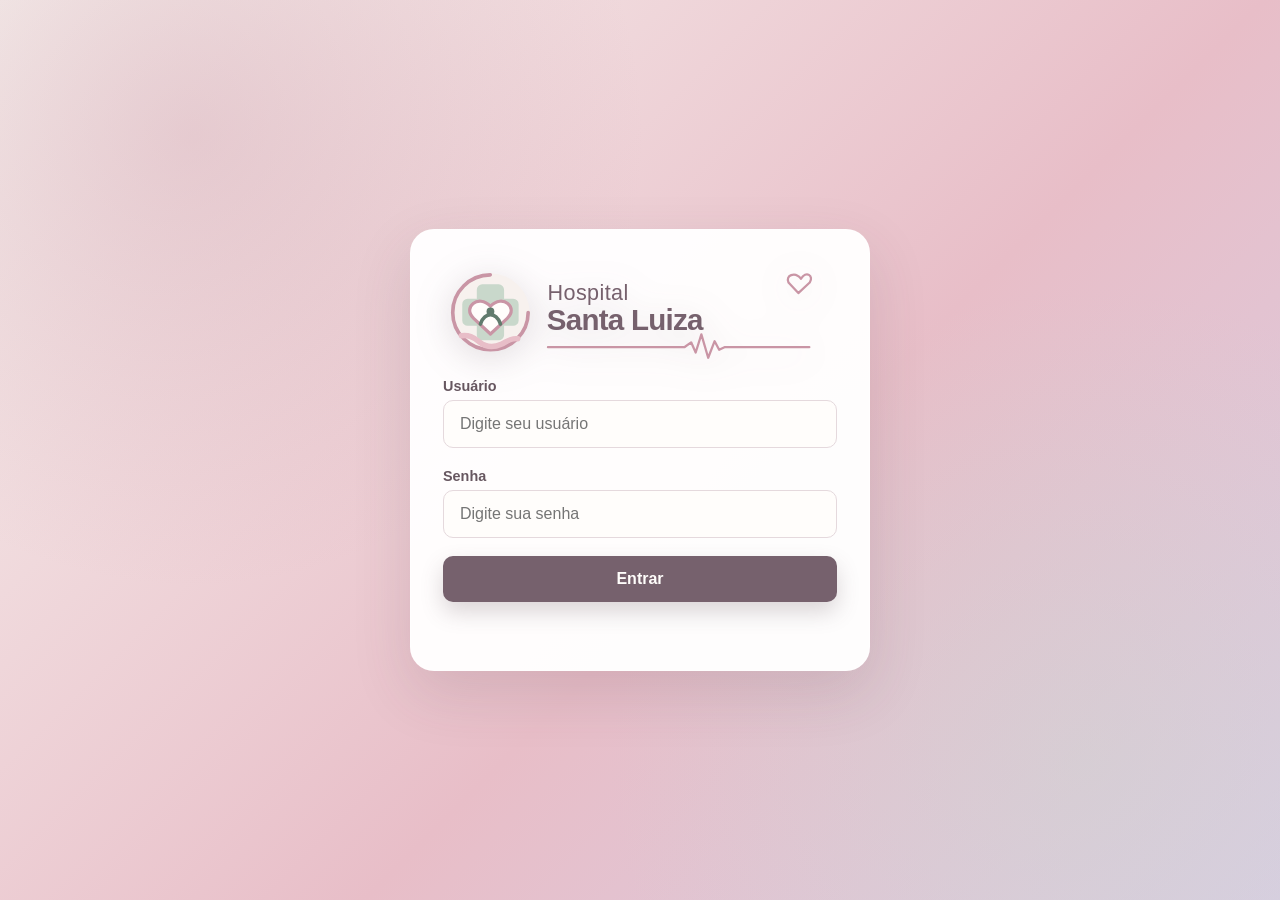
<file: frontend/index.html>
<!DOCTYPE html>
<html lang="pt-BR">
<head>
  <meta charset="UTF-8">
  <meta name="viewport" content="width=device-width, initial-scale=1.0">
  <title>Login - Sistema Hospitalar</title>
  <link rel="stylesheet" href="index.css">
  <link rel="stylesheet" href="theme.css">
</head>
<body class="login-page">
  <div class="container">
    <img src="brand-logo.svg" class="logo" alt="Hospital Santa Luiza">
    <h1 class="visually-hidden">Acesso ao sistema do Hospital Santa Luiza</h1>

    <form id="loginForm">
      <label for="usuario">Usuário</label>
      <input id="usuario" name="usuario" autocomplete="username" placeholder="Digite seu usuário" required>
      <label for="senha">Senha</label>
      <input id="senha" name="senha" type="password" autocomplete="current-password" placeholder="Digite sua senha" required>
      <button type="submit">Entrar</button>
      <p id="loginStatus" role="status" aria-live="polite"></p>
    </form>
  </div>

  <script>
    document.getElementById("loginForm").addEventListener("submit", async event => {
      event.preventDefault();
      const status = document.getElementById("loginStatus");
      const button = event.currentTarget.querySelector("button");
      button.disabled = true;
      status.textContent = "Verificando acesso...";
      try {
        const response = await fetch("/login", {
          method: "POST",
          headers: { "Content-Type": "application/json" },
          body: JSON.stringify({
            usuario: document.getElementById("usuario").value.trim(),
            senha: document.getElementById("senha").value
          })
        });
        const data = await response.json();
        if (!response.ok) throw new Error(data.erro || "Login inválido");
        localStorage.setItem("hospitalar_user", JSON.stringify({
          usuario: data.usuario,
          nome: data.usuario,
          tipo: data.tipo
        }));
        const destinations = {
          triagem: "triagem.html",
          medico: "medico.html",
          atendimento: "atendimento.html"
        };
        if (!destinations[data.tipo]) throw new Error("Tipo de usuário não reconhecido.");
        window.location.href = destinations[data.tipo];
      } catch (error) {
        status.textContent = error.message || "Erro ao fazer login.";
      } finally {
        button.disabled = false;
      }
    });

    window.addEventListener("keydown", function (e) {
      if (e.ctrlKey && e.altKey && (e.key === "a" || e.key === "A")) {
        window.location.href = "adimin.html";
      }
    });
  </script>
</body>
</html>
</file>
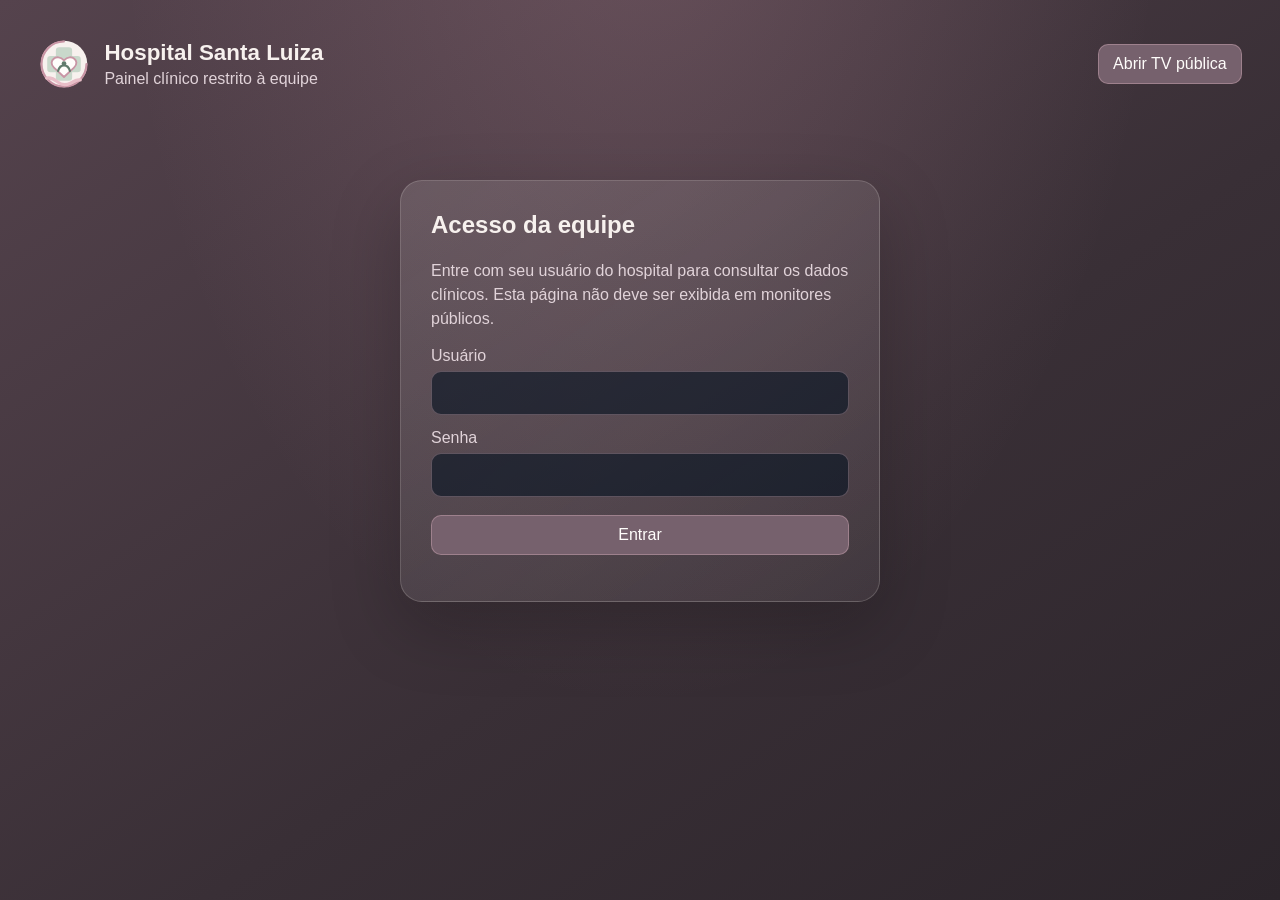
<file: frontend/tv-equipe.html>
<!DOCTYPE html>
<html lang="pt-BR">
<head>
  <meta charset="UTF-8">
  <meta name="viewport" content="width=device-width, initial-scale=1.0">
  <meta name="theme-color" content="#392f36">
  <title>Painel clínico da equipe | Hospital Santa Luiza</title>
  <link rel="stylesheet" href="theme.css">
  <style>
    :root {
      color-scheme: dark;
      font-family: "Segoe UI", Tahoma, sans-serif;
      background: #071a30;
      color: #f8fbff;
    }

    * { box-sizing: border-box; }
    [hidden] { display: none !important; }

    body {
      min-width: 320px;
      min-height: 100vh;
      margin: 0;
      padding: clamp(18px, 3vw, 42px);
      background:
        radial-gradient(ellipse at 50% -20%, rgba(37, 99, 235, .35), transparent 58%),
        linear-gradient(145deg, #0c2543, #071a30 58%, #061426);
    }

    .screen { width: min(100%, 1500px); margin: 0 auto; }
    .topbar, .brand, .top-actions, .call-heading, .patient-meta, .risk-row {
      display: flex;
      align-items: center;
    }
    .topbar { justify-content: space-between; gap: 20px; margin-bottom: 28px; }
    .brand { gap: 14px; }
    .brand img { width: 52px; }
    .brand-name { margin: 0; font-size: 1.4rem; font-weight: 750; }
    .brand-caption { margin: 4px 0 0; color: #a9bfd9; }
    .top-actions { gap: 12px; }
    .top-actions a, button {
      border: 1px solid rgba(190, 215, 245, .2);
      border-radius: 10px;
      padding: 10px 14px;
      color: #f8fbff;
      background: rgba(255, 255, 255, .08);
      font: inherit;
      text-decoration: none;
      cursor: pointer;
    }
    button:hover, .top-actions a:hover { background: rgba(255, 255, 255, .15); }
    .panel {
      border: 1px solid rgba(190, 215, 245, .15);
      border-radius: 22px;
      background: linear-gradient(145deg, rgba(255, 255, 255, .1), rgba(255, 255, 255, .045));
      box-shadow: 0 24px 70px rgba(0, 0, 0, .22);
    }
    .login-panel { max-width: 480px; margin: 10vh auto; padding: 30px; }
    h1, h2, h3, p { overflow-wrap: anywhere; }
    .login-panel h1 { margin-top: 0; }
    .login-panel label { display: block; margin: 14px 0 6px; color: #c6d6e9; }
    .login-panel input {
      width: 100%;
      border: 1px solid rgba(190, 215, 245, .25);
      border-radius: 10px;
      padding: 12px;
      color: #fff;
      background: rgba(4, 17, 32, .6);
      font: inherit;
    }
    .login-panel button { width: 100%; margin-top: 18px; background: #155e9b; }
    .notice, .status { color: #a9bfd9; }
    .notice { line-height: 1.5; }
    .error { color: #fda4af; }
    .layout { display: grid; grid-template-columns: minmax(0, 1.25fr) minmax(300px, .75fr); gap: 22px; }
    .current, .history { padding: clamp(20px, 3vw, 34px); }
    .call-heading { justify-content: space-between; gap: 12px; flex-wrap: wrap; }
    .call-heading h1 { margin: 0; font-size: clamp(1.5rem, 3vw, 2.4rem); }
    .ticket { color: #7dd3fc; font-size: 1.4rem; font-weight: 800; }
    .location { margin: 8px 0 20px; color: #a9bfd9; }
    .patient-name { margin: 14px 0; color: #dbeafe; font-size: clamp(1.7rem, 4vw, 3rem); }
    .patient-meta { gap: 10px 20px; flex-wrap: wrap; color: #c6d6e9; }
    .risk-row { gap: 10px; margin: 22px 0; }
    .risk { border-radius: 999px; padding: 7px 12px; font-weight: 800; text-transform: uppercase; }
    .risk.vermelho { color: #fee2e2; background: #b91c1c; }
    .risk.amarelo { color: #422006; background: #facc15; }
    .risk.verde { color: #052e16; background: #4ade80; }
    .risk.unknown { color: #e2e8f0; background: #475569; }
    .section-title { margin: 24px 0 12px; font-size: 1rem; color: #a9bfd9; text-transform: uppercase; letter-spacing: .08em; }
    .clinical-grid { display: grid; grid-template-columns: repeat(2, minmax(0, 1fr)); gap: 12px; }
    .clinical-item, .history-entry {
      border: 1px solid rgba(190, 215, 245, .12);
      border-radius: 14px;
      padding: 14px;
      background: rgba(255, 255, 255, .055);
    }
    .clinical-item strong, .clinical-item span { display: block; }
    .clinical-item strong { margin-bottom: 6px; color: #a9bfd9; font-size: .85rem; }
    #history-list { display: grid; gap: 12px; padding: 0; list-style: none; }
    .history-entry h3 { margin: 0 0 6px; font-size: 1rem; }
    .history-entry p { margin: 5px 0; color: #c6d6e9; }
    .history-entry .risk { display: inline-block; padding: 4px 8px; font-size: .78rem; }
    .empty { color: #a9bfd9; }
    @media (max-width: 850px) {
      .layout { grid-template-columns: 1fr; }
    }
    @media (max-width: 520px) {
      .topbar { align-items: flex-start; }
      .brand img { width: 40px; }
      .top-actions { flex-direction: column; align-items: flex-end; }
      .clinical-grid { grid-template-columns: 1fr; }
      .login-panel { margin-top: 4vh; padding: 22px; }
    }
  </style>
</head>
<body class="tv-page">
  <main class="screen">
    <header class="topbar">
      <div class="brand">
        <img src="brand-mark.svg" alt="">
        <div>
          <p class="brand-name">Hospital Santa Luiza</p>
          <p class="brand-caption">Painel clínico restrito à equipe</p>
        </div>
      </div>
      <nav class="top-actions" aria-label="Ações">
        <a href="tv.html" target="_blank" rel="noopener noreferrer">Abrir TV pública</a>
        <button id="logout" type="button" hidden>Sair do painel</button>
      </nav>
    </header>

    <section class="panel login-panel" id="login-panel">
      <h1>Acesso da equipe</h1>
      <p class="notice">Entre com seu usuário do hospital para consultar os dados clínicos. Esta página não deve ser exibida em monitores públicos.</p>
      <form id="login-form">
        <label for="usuario">Usuário</label>
        <input id="usuario" name="usuario" autocomplete="username" required>
        <label for="senha">Senha</label>
        <input id="senha" name="senha" type="password" autocomplete="current-password" required>
        <button id="login-button" type="submit">Entrar</button>
        <p id="login-status" class="status" role="status" aria-live="polite"></p>
      </form>
    </section>

    <section id="clinical-panel" hidden>
      <p id="panel-status" class="status" role="status" aria-live="polite">Carregando chamadas...</p>
      <div class="layout">
        <article class="panel current" id="current-call"></article>
        <aside class="panel history">
          <h2>Pacientes chamados anteriormente</h2>
          <p class="status">Histórico recente com informações de triagem disponíveis.</p>
          <ul id="history-list"></ul>
        </aside>
      </div>
    </section>
  </main>

  <script>
    const loginForm = document.getElementById("login-form");
    const loginPanel = document.getElementById("login-panel");
    const clinicalPanel = document.getElementById("clinical-panel");
    const loginStatus = document.getElementById("login-status");
    const panelStatus = document.getElementById("panel-status");
    const currentCall = document.getElementById("current-call");
    const historyList = document.getElementById("history-list");
    const logoutButton = document.getElementById("logout");
    let credentials = null;
    let refreshTimer = null;

    function addText(parent, tag, text, className) {
      const element = document.createElement(tag);
      element.textContent = text;
      if (className) element.className = className;
      parent.appendChild(element);
      return element;
    }

    function displayDate(value) {
      if (!value) return "Data não informada";
      const date = new Date(value);
      return Number.isNaN(date.getTime()) ? "Data não informada" : date.toLocaleString("pt-BR");
    }

    function displayRisk(value) {
      const risk = String(value || "").toLowerCase();
      return ["verde", "amarelo", "vermelho"].includes(risk) ? risk : "";
    }

    function renderClinicalInfo(parent, triagem) {
      const risk = displayRisk(triagem?.risco);
      const row = document.createElement("div");
      row.className = "risk-row";
      addText(row, "strong", "Classificação da pulseira:");
      addText(row, "span", risk || "Não classificada", `risk ${risk || "unknown"}`);
      parent.appendChild(row);

      const grid = document.createElement("div");
      grid.className = "clinical-grid";
      [
        ["Sintomas", triagem?.sintoma || triagem?.sintomas || "Não informado"],
        ["Temperatura", triagem?.temperatura != null ? `${triagem.temperatura} °C` : "Não informada"],
        ["Alergias", triagem?.alergia || "Não informadas"],
        ["Observações", triagem?.observacao || "Nenhuma"]
      ].forEach(([label, value]) => {
        const item = document.createElement("div");
        item.className = "clinical-item";
        addText(item, "strong", label);
        addText(item, "span", String(value));
        grid.appendChild(item);
      });
      parent.appendChild(grid);
    }

    function renderCurrent(call) {
      currentCall.replaceChildren();
      if (!call) {
        addText(currentCall, "h1", "Aguardando próxima chamada");
        addText(currentCall, "p", "As informações do paciente aparecerão aqui quando houver uma chamada.");
        return;
      }

      const heading = document.createElement("div");
      heading.className = "call-heading";
      addText(heading, "h1", call.paciente || "Paciente");
      addText(heading, "span", call.senha ? `Senha ${call.senha}` : "Chamada", "ticket");
      currentCall.appendChild(heading);
      addText(currentCall, "p", `${call.localTipo || "Guichê"} ${call.localNumero || "--"} · ${displayDate(call.createdAt)}`, "location");

      const meta = document.createElement("div");
      meta.className = "patient-meta";
      addText(meta, "span", `CPF: ${call.dadosPaciente?.cpf || "Não informado"}`);
      addText(meta, "span", `Atendimento: ${call.dadosPaciente?.tipo || "Não informado"}`);
      currentCall.appendChild(meta);

      addText(currentCall, "h2", "Triagem mais recente", "section-title");
      if (call.triagens?.length) {
        renderClinicalInfo(currentCall, call.triagens[0]);
        if (call.triagens.length > 1) {
          addText(currentCall, "h2", "Triagens anteriores deste paciente", "section-title");
          call.triagens.slice(1).forEach(triagem => renderHistoryEntry(currentCall, call, triagem));
        }
      } else {
        addText(currentCall, "p", "Ainda não há triagem registrada para esta chamada.", "empty");
      }
    }

    function renderHistoryEntry(parent, call, triagem) {
      const entry = document.createElement("li");
      entry.className = "history-entry";
      addText(entry, "h3", call.paciente || "Paciente");
      addText(entry, "p", `Senha ${call.senha || "--"} · ${call.localTipo || "Guichê"} ${call.localNumero || "--"}`);
      addText(entry, "p", `Sintomas: ${triagem?.sintoma || triagem?.sintomas || "Não informados"}`);
      const risk = displayRisk(triagem?.risco);
      addText(entry, "span", risk || "Não classificada", `risk ${risk || "unknown"}`);
      addText(entry, "p", displayDate(triagem?.createdAt));
      parent.appendChild(entry);
    }

    function renderHistory(calls) {
      historyList.replaceChildren();
      const entries = Array.isArray(calls) ? calls : [];
      if (!entries.length) {
        addText(historyList, "li", "Nenhuma chamada anterior.", "empty");
        return;
      }

      entries.forEach(call => {
        if (call.triagens?.length) {
          call.triagens.forEach(triagem => renderHistoryEntry(historyList, call, triagem));
        } else {
          const entry = document.createElement("li");
          entry.className = "history-entry";
          addText(entry, "h3", call.paciente || "Paciente");
          addText(entry, "p", `Senha ${call.senha || "--"} · ${call.localTipo || "Guichê"} ${call.localNumero || "--"}`);
          addText(entry, "p", "Sem triagem registrada.");
          historyList.appendChild(entry);
        }
      });
    }

    async function refresh() {
      if (!credentials) return;
      try {
        const response = await fetch("/tv/equipe", {
          method: "POST",
          headers: { "Content-Type": "application/json" },
          cache: "no-store",
          body: JSON.stringify(credentials)
        });
        const data = await response.json();
        if (response.status === 401) {
          logout();
          loginStatus.textContent = data.erro || "Sessão encerrada. Entre novamente.";
          loginStatus.className = "error";
          return;
        }
        if (!response.ok) throw new Error(data.erro || "Não foi possível carregar o painel clínico.");
        renderCurrent(data.chamada);
        renderHistory(data.historico);
        panelStatus.textContent = `Atualizado às ${new Date().toLocaleTimeString("pt-BR")}`;
        panelStatus.className = "status";
      } catch (error) {
        panelStatus.textContent = error.message || "Erro ao carregar os dados clínicos.";
        panelStatus.className = "status error";
      }
    }

    function logout() {
      credentials = null;
      if (refreshTimer) clearInterval(refreshTimer);
      refreshTimer = null;
      clinicalPanel.hidden = true;
      loginPanel.hidden = false;
      logoutButton.hidden = true;
      loginForm.reset();
    }

    loginForm.addEventListener("submit", async event => {
      event.preventDefault();
      const button = document.getElementById("login-button");
      button.disabled = true;
      loginStatus.textContent = "Verificando acesso...";
      loginStatus.className = "status";
      credentials = {
        usuario: document.getElementById("usuario").value.trim(),
        senha: document.getElementById("senha").value
      };
      try {
        const response = await fetch("/tv/equipe", {
          method: "POST",
          headers: { "Content-Type": "application/json" },
          cache: "no-store",
          body: JSON.stringify(credentials)
        });
        const data = await response.json();
        if (!response.ok) throw new Error(data.erro || "Não foi possível validar o acesso.");
        loginStatus.textContent = "";
        loginPanel.hidden = true;
        clinicalPanel.hidden = false;
        logoutButton.hidden = false;
        renderCurrent(data.chamada);
        renderHistory(data.historico);
        panelStatus.textContent = "Painel clínico conectado.";
        refreshTimer = setInterval(refresh, 5000);
      } catch (error) {
        credentials = null;
        loginStatus.textContent = error.message || "Erro ao entrar no painel.";
        loginStatus.className = "error";
      } finally {
        button.disabled = false;
      }
    });

    logoutButton.addEventListener("click", logout);
  </script>
</body>
</html>
</file>
<file: frontend/index.css>
* {
    box-sizing: border-box;
    margin: 0;
    padding: 0;
    font-family: "Segoe UI", Tahoma, Geneva, Verdana, sans-serif;
}

body {
    min-height: 100vh;
    display: flex;
    align-items: center;
    justify-content: center;
    background:
        radial-gradient(circle at 15% 15%, rgba(201, 149, 165, 0.32), transparent 34%),
        radial-gradient(circle at 85% 85%, rgba(201, 216, 203, 0.36), transparent 36%),
        linear-gradient(135deg, #f7f1ee 0%, #e8bec8 58%, #d9cde3 100%);
    padding: 24px;
}

.container {
    width: min(100%, 460px);
    background: rgba(255, 255, 255, 0.96);
    border-radius: 24px;
    padding: 36px 32px;
    box-shadow: 0 22px 60px rgba(76, 57, 68, 0.14);
    border: 1px solid rgba(255, 255, 255, 0.5);
    animation: fadeUp 0.6s ease;
}

.logo {
    width: min(100%, 410px);
    display: block;
    margin: 0 auto 18px;
    filter: drop-shadow(0 6px 18px rgba(91, 71, 81, 0.18));
}

.visually-hidden {
    position: absolute;
    width: 1px;
    height: 1px;
    padding: 0;
    margin: -1px;
    overflow: hidden;
    clip: rect(0, 0, 0, 0);
    white-space: nowrap;
    border: 0;
}

h2 {
    text-align: center;
    color: #4b3b44;
    font-size: clamp(1.8rem, 2vw, 2.3rem);
    margin-bottom: 24px;
    font-weight: 700;
}

label {
    display: block;
    margin: 12px 0 6px;
    color: #425466;
    font-size: 0.9rem;
    font-weight: 600;
}

input {
    width: 100%;
    padding: 14px 16px;
    margin: 0 0 8px;
    border: 1px solid #e5d9dd;
    border-radius: 12px;
    font-size: 1rem;
    background: #fffdfb;
    transition: all 0.2s ease;
}

input:focus {
    outline: none;
    border-color: #9a6f7e;
    background: #fff;
    box-shadow: 0 0 0 4px rgba(154, 111, 126, 0.14);
}

button {
    width: 100%;
    padding: 14px 18px;
    border: none;
    border-radius: 12px;
    background: linear-gradient(135deg, #8b6875, #6d5360);
    color: #fff;
    font-size: 1rem;
    font-weight: 600;
    cursor: pointer;
    transition: transform 0.2s ease, box-shadow 0.2s ease;
    margin-top: 10px;
    box-shadow: 0 10px 22px rgba(91, 71, 81, 0.22);
}

#loginStatus {
    min-height: 1.4em;
    margin: 12px 0 0;
    color: #922f2b;
    font-size: 0.9rem;
    text-align: center;
}

button:hover {
    transform: translateY(-1px);
    box-shadow: 0 14px 28px rgba(91, 71, 81, 0.28);
}

@keyframes fadeUp {
    from {
        opacity: 0;
        transform: translateY(18px);
    }
    to {
        opacity: 1;
        transform: translateY(0);
    }
}

@media (max-width: 480px) {
    .container {
        padding: 24px 20px;
    }
}
</file>
<file: frontend/theme.css>
:root {
  --brand-navy: #4b3b44;
  --brand-blue: #9a6f7e;
  --brand-blue-dark: #76515f;
  --brand-teal: #617b6d;
  --brand-green: #617b6d;
  --brand-ink: #4b3b44;
  --brand-muted: #766b71;
  --brand-line: #e5d9dd;
  --brand-surface: #fffdfb;
  --brand-canvas: #f7f1ee;
  --rose-blush: #e8bec8;
  --rose-antique: #c995a5;
  --lavender: #d9cde3;
  --sage: #c9d8cb;
  --off-white: #f7f1ee;
  --dark-mauve: #76616d;
}

body:not(.tv-page) {
  color: var(--brand-ink);
  font-family: "Segoe UI", Tahoma, Geneva, Verdana, sans-serif;
}

body:not(.tv-page):not(.login-page) {
  background:
    radial-gradient(ellipse at 12% 0%, rgba(232, 190, 200, 0.26), transparent 34rem),
    radial-gradient(ellipse at 92% 8%, rgba(201, 216, 203, 0.28), transparent 30rem),
    var(--brand-canvas);
}

body:not(.tv-page) input,
body:not(.tv-page) select,
body:not(.tv-page) textarea {
  font: inherit;
  border-color: var(--brand-line);
  border-radius: 10px;
  color: var(--brand-ink);
  background-color: #fffdfb;
}

body:not(.tv-page) input:focus,
body:not(.tv-page) select:focus,
body:not(.tv-page) textarea:focus {
  border-color: var(--brand-blue);
  box-shadow: 0 0 0 3px rgba(154, 111, 126, 0.16);
}

body:not(.tv-page) h1,
body:not(.tv-page) h2,
body:not(.tv-page) h3 {
  color: var(--brand-navy);
}

body:not(.tv-page) .eyebrow {
  color: var(--brand-teal);
}

body:not(.tv-page) .panel,
body:not(.tv-page) .card,
body:not(.tv-page) .queue-panel,
body:not(.tv-page) .consult-panel,
body:not(.tv-page) .tv-panel,
body:not(.tv-page) .registration-panel,
body:not(.tv-page) .form-panel,
body:not(.tv-page) .table-panel,
body:not(.tv-page) .summary-card,
body:not(.tv-page) .stat-card {
  border-color: var(--brand-line);
  border-radius: 16px;
  background-color: var(--brand-surface);
  box-shadow: 0 10px 28px rgba(76, 57, 68, 0.07);
}

body:not(.tv-page) .page-header {
  border-color: var(--brand-line);
}

body:not(.tv-page) .brand small,
body:not(.tv-page) .intro-copy,
body:not(.tv-page) .page-description,
body:not(.tv-page) .section-heading p:not(.eyebrow),
body:not(.tv-page) .panel-header p,
body:not(.tv-page) .form-status,
body:not(.tv-page) .updated-at,
body:not(.tv-page) .stat-label,
body:not(.tv-page) .risk-item,
body:not(.tv-page) .empty-state,
body:not(.tv-page) .patient-card p,
body:not(.tv-page) .prescription-card time,
body:not(.tv-page) .triage-details p {
  color: var(--brand-muted);
}

body:not(.tv-page) .brand strong,
body:not(.tv-page) .section-heading h2,
body:not(.tv-page) .panel-header h2,
body:not(.tv-page) .list-toolbar h2 {
  color: var(--brand-navy);
}

body:not(.tv-page) label,
body:not(.tv-page) th,
body:not(.tv-page) td {
  color: #675760;
}

body:not(.tv-page) .summary-card strong,
body:not(.tv-page) .prescription-card strong,
body:not(.tv-page) .prescription-medication,
body:not(.tv-page) .risk-item b {
  color: #76515f;
}

body:not(.tv-page) .page-nav a,
body:not(.tv-page) .module-nav a {
  color: #675760;
}

body:not(.tv-page) .page-nav a:hover,
body:not(.tv-page) .module-nav a:hover {
  color: var(--brand-blue-dark);
  background: rgba(232, 190, 200, 0.32);
}

body:not(.tv-page) button:not(.ghost-btn):not(.tab-btn):not(.chip):not(.btn-danger-sm):not(.btn-secondary):not(.secondary-button):not(.btn-sm):not(.btn-full) {
  border-radius: 10px;
  background: var(--dark-mauve);
  color: #fffdfb;
}

body:not(.tv-page) .primary-button,
body:not(.tv-page) .tv-button,
body:not(.tv-page) .save-button,
body:not(.tv-page) .select-button,
body:not(.tv-page) .user-form button,
body:not(.tv-page) .btn-purple,
body:not(.tv-page) .btn-success,
body:not(.tv-page) .btn-full,
body:not(.tv-page) .btn-sm:not(.btn-secondary):not(.btn-danger-sm),
body:not(.tv-page) .call-button,
body:not(.tv-page) .finish-button,
body:not(.tv-page) .btn-abrir-tv {
  border-color: transparent;
  background: var(--dark-mauve);
  color: #fffdfb;
}

body:not(.tv-page) .primary-button:hover,
body:not(.tv-page) .tv-button:hover,
body:not(.tv-page) .save-button:hover,
body:not(.tv-page) .select-button:hover,
body:not(.tv-page) .user-form button:hover,
body:not(.tv-page) .btn-purple:hover,
body:not(.tv-page) .btn-success:hover,
body:not(.tv-page) .btn-full:hover,
body:not(.tv-page) .btn-sm:not(.btn-secondary):not(.btn-danger-sm):hover,
body:not(.tv-page) .call-button:hover,
body:not(.tv-page) .finish-button:hover,
body:not(.tv-page) .btn-abrir-tv:hover {
  background: #5d4a55;
}

body:not(.tv-page) .secondary-button,
body:not(.tv-page) .btn-secondary,
body:not(.tv-page) .ghost-btn {
  border-color: #e3d3d9;
  background: #f3e7ea;
  color: #5b4751;
}

body:not(.tv-page) .side-nav a:hover,
body:not(.tv-page) .side-nav a.active {
  background: rgba(255, 253, 251, 0.14);
}

body:not(.tv-page) .sidebar {
  background: #5b4751;
}

body:not(.tv-page) .brand-box strong {
  color: #fffdfb;
}

body:not(.tv-page) .brand-box small {
  color: #e1d3d9;
}

body:not(.tv-page) .brand-mark {
  background: #f3e7ea;
}

body:not(.tv-page) .tab-btn.active,
body:not(.tv-page) .chip.active {
  border-color: #dfc5ce;
  background: #f3e7ea;
  color: #5b4751;
}

body:not(.tv-page) .refresh-button,
body:not(.tv-page) .queue-indicator {
  border-color: var(--brand-line);
  background: #f3e7ea;
  color: #5b4751;
}

body:not(.tv-page) .chart-triage {
  stroke: #9a6f7e;
}

body:not(.tv-page) .chart-dot-triage,
body:not(.tv-page) .legend i {
  fill: #9a6f7e;
  background: #9a6f7e;
}

body:not(.tv-page) .chart-consults {
  stroke: #617b6d;
}

body:not(.tv-page) .chart-dot-consults,
body:not(.tv-page) .legend .consults-dot {
  fill: #617b6d;
  background: #617b6d;
}

body:not(.tv-page) .stat-card.blue,
body:not(.tv-page) .stat-card.orange,
body:not(.tv-page) .stat-card.purple {
  color: #9a6f7e;
}

body:not(.tv-page) .stat-card.green {
  color: #617b6d;
}

body:not(.tv-page) .badge {
  color: #5b4751;
  background: #f3e7ea;
}

body:not(.tv-page) .risk-dot.red {
  background: #c94b46;
}

body:not(.tv-page) .risk-dot.yellow {
  background: #d6a53e;
}

body:not(.tv-page) .risk-dot.green {
  background: #617b6d;
}

body:not(.tv-page) .status-dot {
  background: #617b6d;
  box-shadow: 0 0 0 4px rgba(97, 123, 109, 0.14);
}

body:not(.tv-page) .tv-fullscreen-link,
body:not(.tv-page) .logout-link {
  color: var(--brand-blue-dark);
}

body:not(.tv-page) .status-aguardando_atendimento {
  color: #5b4751;
  background: #f3e7ea;
}

body:not(.tv-page) .status-em_atendimento {
  color: #805817;
  background: #fff2d6;
}

body:not(.tv-page) .status-triado {
  color: #355b46;
  background: #e4eee6;
}

body.tv-page .ticket,
body.tv-page .patient-name,
body.tv-page .section-title {
  color: #e8bec8;
}

body.tv-page .login-panel button,
body.tv-page .top-actions a,
body.tv-page .top-actions button {
  border-color: rgba(232, 190, 200, 0.35);
  background: #76616d;
  color: #fffdfb;
}

body.tv-page .login-panel input {
  border-color: rgba(232, 190, 200, 0.3);
}

body.tv-page .login-panel label,
body.tv-page .clinical-item strong {
  color: #e1d3d9;
}

body.tv-page .clinical-item,
body.tv-page .history-entry {
  border-color: rgba(247, 241, 238, 0.16);
  background: rgba(255, 253, 251, 0.07);
}

body:not(.tv-page) .status-triagem,
body:not(.tv-page) .status-aguardando_triagem,
body:not(.tv-page) .status-em_triagem {
  background: #eee8f2;
  color: #5e4d68;
}

body:not(.tv-page) .triage-card,
body:not(.tv-page) .patient-card,
body:not(.tv-page) .prescription-card,
body:not(.tv-page) .user-item {
  border-color: var(--brand-line);
  background-color: #fffdfb;
}

body:not(.tv-page) .triage-card.selected {
  border-color: var(--brand-blue);
  box-shadow: 0 0 0 3px rgba(154, 111, 126, 0.15);
}

body:not(.tv-page) .risk-badge.verde {
  background: #e4eee6;
  color: #355b46;
}

body:not(.tv-page) .risk-badge.amarelo {
  background: #fff2d6;
  color: #805817;
}

body:not(.tv-page) .risk-badge.vermelho {
  background: #f8e1df;
  color: #922f2b;
}

body.tv-page {
  color: #f7f1ee;
  background:
    radial-gradient(ellipse at 50% -20%, rgba(201, 149, 165, 0.25), transparent 58%),
    linear-gradient(145deg, #55434d, #392f36 58%, #2c252b);
}

body.tv-page .current-call {
  background:
    radial-gradient(ellipse at 50% 115%, rgba(201, 149, 165, 0.2), transparent 50%),
    linear-gradient(145deg, #fffdfb, #f3e7ea);
  color: #4b3b44;
}

body.tv-page .eyebrow,
body.tv-page .patient-name {
  color: #5b4751;
}

body.tv-page .ticket-number,
body.tv-page .location-number {
  color: #76515f;
}

body.tv-page .location {
  border-color: rgba(154, 111, 126, 0.2);
  background: rgba(232, 190, 200, 0.24);
}

body.tv-page .panel:not(.current-call) {
  border-color: rgba(247, 241, 238, 0.18);
  background: linear-gradient(145deg, rgba(255, 253, 251, 0.12), rgba(255, 253, 251, 0.05));
}

body.tv-page .current-call {
  border-color: rgba(247, 241, 238, 0.22);
}

body.tv-page .history-caption,
body.tv-page .history-location,
body.tv-page .history-empty {
  color: #e1d3d9;
}

body.tv-page #history-list li {
  border-color: rgba(247, 241, 238, 0.14);
  background: rgba(255, 253, 251, 0.07);
}

body.tv-page .history-patient {
  color: #fffdfb;
}

body.tv-page .brand-caption,
body.tv-page .status,
body.tv-page .notice {
  color: #e1d3d9;
}

body.tv-page .location-label,
body.tv-page .waiting-message {
  color: #675760;
}

body.tv-page .status[data-state="online"] .status-dot {
  background: #c9d8cb;
  box-shadow: 0 0 14px rgba(201, 216, 203, 0.6);
}

body.tv-page .status[data-state="offline"] .status-dot {
  background: #e8bec8;
  box-shadow: 0 0 14px rgba(232, 190, 200, 0.55);
}

body:not(.tv-page) input:focus-visible,
body:not(.tv-page) select:focus-visible,
body:not(.tv-page) textarea:focus-visible,
body:not(.tv-page) button:focus-visible,
body:not(.tv-page) a:focus-visible {
  outline: 3px solid rgba(154, 111, 126, 0.3);
  outline-offset: 2px;
}

body:not(.tv-page) button:disabled {
  cursor: not-allowed;
  opacity: 0.65;
}

@media (prefers-reduced-motion: reduce) {
  body:not(.tv-page) *,
  body:not(.tv-page) *::before,
  body:not(.tv-page) *::after {
    scroll-behavior: auto !important;
    animation-duration: 0.01ms !important;
    transition-duration: 0.01ms !important;
  }
}

body.tv-page .risk.verde {
  color: #243f30;
  background: #c9d8cb;
}

body.tv-page .risk.amarelo {
  color: #4c3712;
  background: #f2d89e;
}

body.tv-page .risk.vermelho {
  color: #632724;
  background: #e8bec8;
}
</file>
